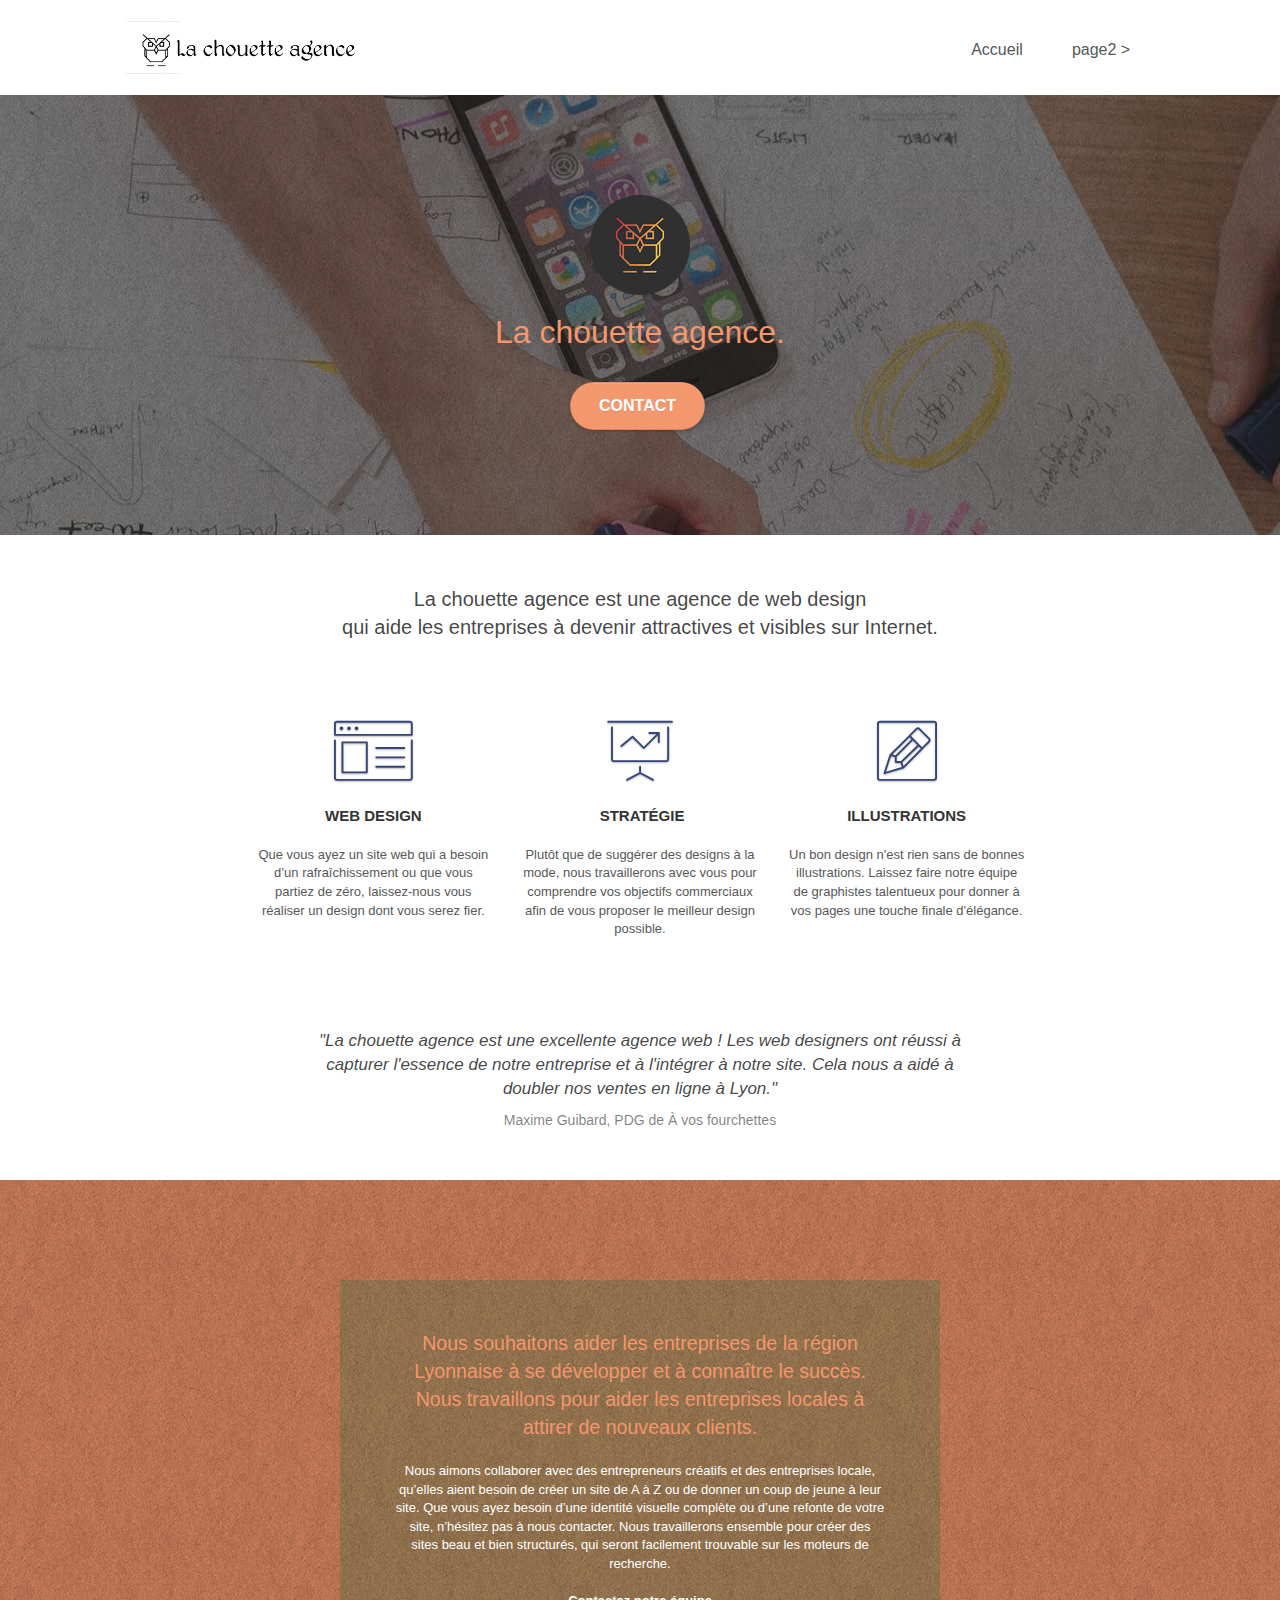
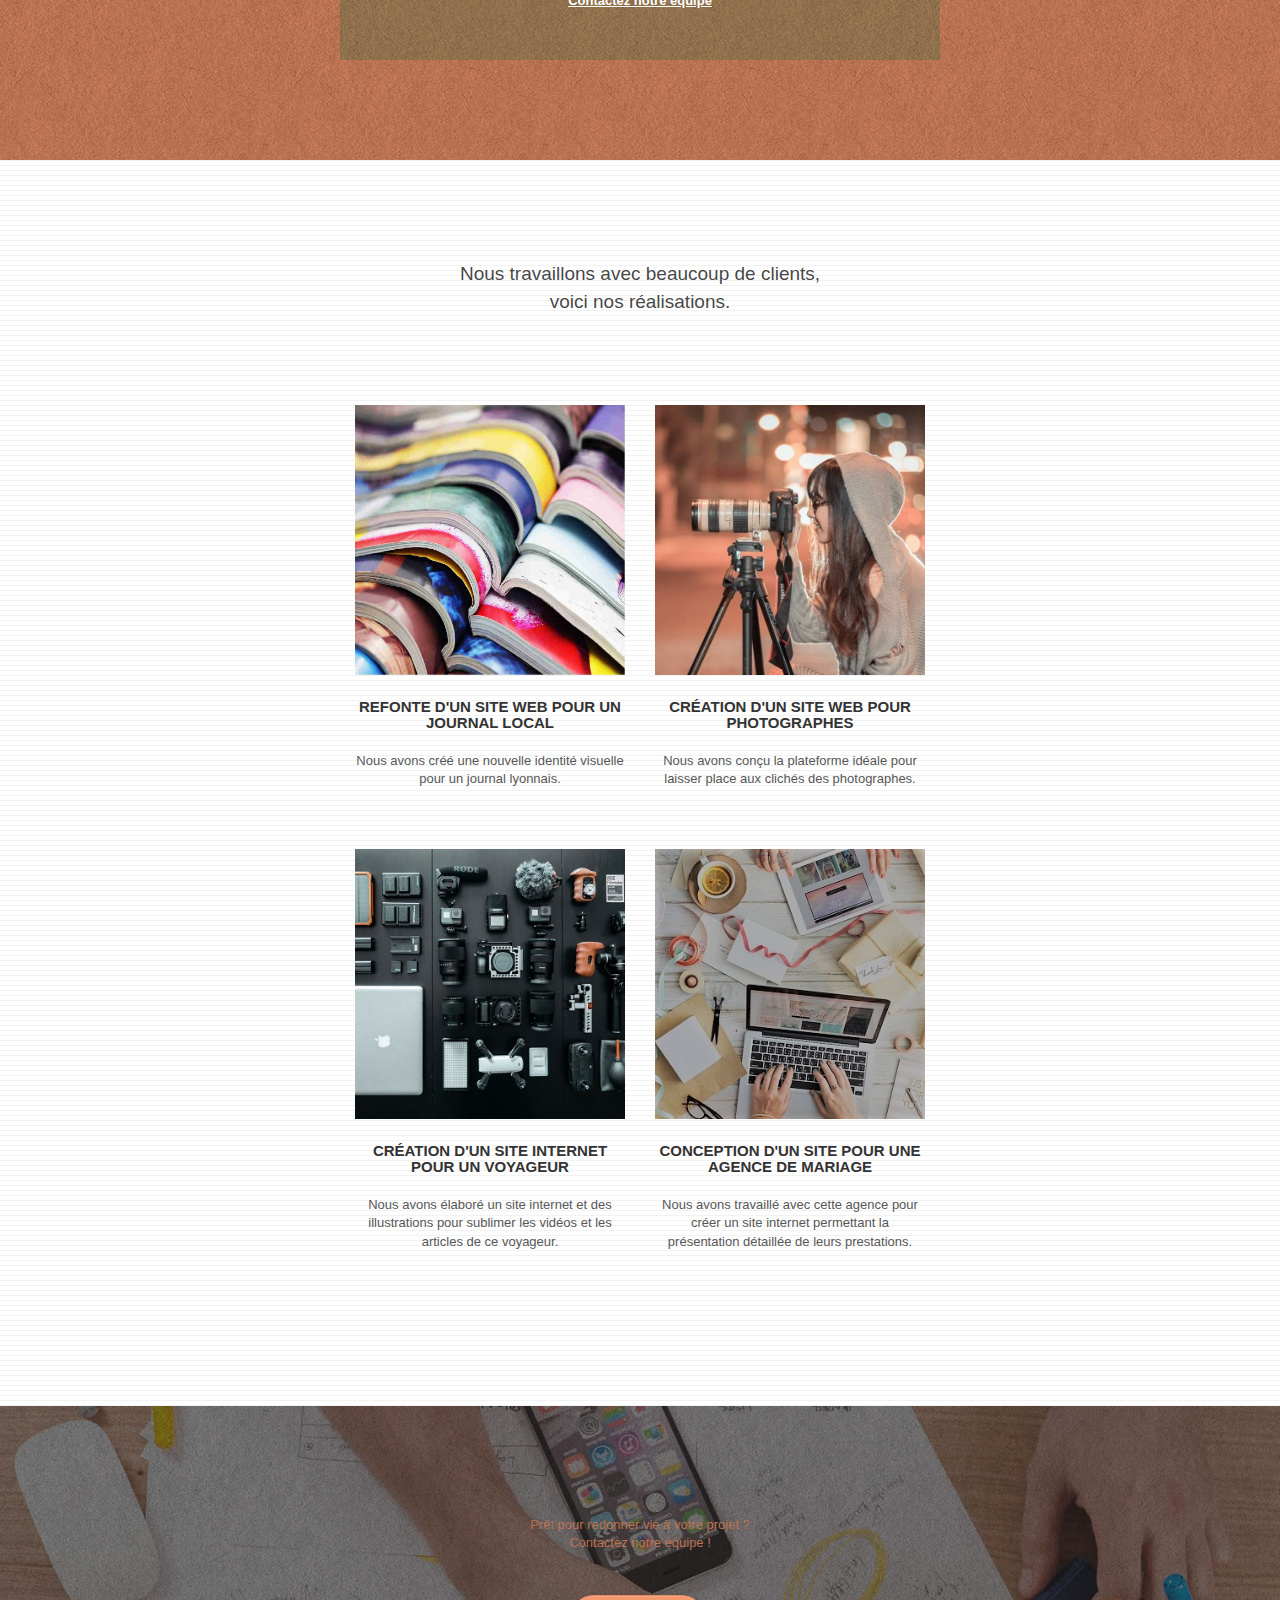
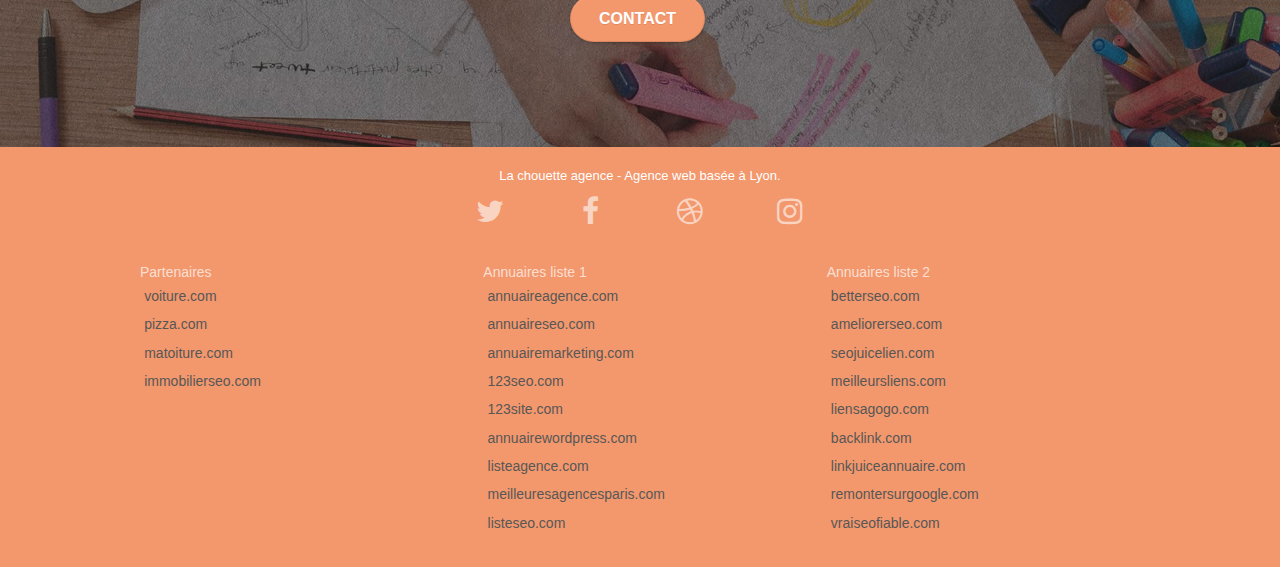
<file: index.html>
<!doctype html>
<html lang="fr">
<head>
    <meta charset="utf-8">

	<title>Web design, la chouette agence</title>

    <meta name="keywords" content="seo, google, site web, site internet, agence design paris, agence design, agence design,agence design,agence design,agence design,agence design,agence design,agence design,agence design">
    <meta name="description" content="La chouette agence est une agence de web design qui aide les entreprises à devenir attractives et visibles sur Internet.">
    <meta name="viewport" content="width=device-width, initial-scale=1.0, viewport-fit=cover">
    <link rel="shortcut icon" type="image/png" href="favicon.jpg">

    
	<link rel="stylesheet" type="text/css" href="./css/bootstrap.css">
	<link rel="stylesheet" type="text/css" href="style.css">
	<link rel="stylesheet" type="text/css" href="./css/font-awesome.css">
	<link rel="stylesheet" type="text/css" href="./css/et-line.css">
			
</head>
<body>
<!-- Principal conteneur -->
<div class="page-container">
    
<!-- bloc-0 -->
<div class="bloc bgc-white l-bloc " id="bloc-0">
	<div class="container bloc-sm">

		<nav class="navbar row">
			<div class="navbar-header">
				<div class="keywords" style="color:#cccccc;font-size:1px;">Agence web à paris, stratégie web, web design, illustrations, design de site web, site web, web, internet, site internet, site</div>
				<a aria-label="accéder à la page d'accueil du site" class="navbar-brand" href="index.html"><img src="img/imgcompressed/la-chouette-agence-c.png" alt="paris web design logo agence web meilleure agence" height="40" /></a>
				<div class="keywords" style="color:#cccccc;font-size:1px;">Agence web à paris, stratégie web, web design, illustrations, design de site web, site web, web, internet, site internet, site</div>
				<button id="nav-toggle" type="button" class="ui-navbar-toggle navbar-toggle" data-toggle="collapse" data-target=".navbar-1">
					<span class="sr-only">Toggle navigation</span><span class="icon-bar"></span><span class="icon-bar"></span><span class="icon-bar"></span>
				</button>
			</div>
			<div class="collapse navbar-collapse navbar-1 special-dropdown-nav">
				<ul class="site-navigation nav navbar-nav">
					<li>
						<a aria-label="accéder à la page d'accueil du site" href="index.html">Accueil</a>
					</li>
					<li>
					</li>
					<li>
						<a aria-label="accéder au formulaire pour contacter l'agence" href="page2.html">page2 &gt;</a>
					</li>
				</ul>
			</div>
		</nav>
	</div>
</div>
<!-- bloc-0 END -->

<!-- bloc-1-presentation -->
<div class="bloc bgc-dark-slate-blue bg-banniere d-bloc bg-t-edge bloc-bg-texture texture-paper b-parallax" id="bloc-1-hero">
	<div class="container bloc-lg">
		<div class="row tight-width-whitespace">
			<div class="col-sm-12">
				<img src="img/imgcompressed/logo-c.png" class="center-block image-resize-mode" width="100" alt="La chouette agence, agence web paris, création logo paris" />
				<h1 class="text-center hero-bloc-text tc-white ">
					La chouette agence.
				</h1>
				<div class="text-center">
					<a aria-label="accéder au formulaire pour contacter l'agence" href="page2.html" class="btn btn-lg btn-clean btn-rd cta-hero btn-atomic-tangerine" id="cta-hero">Contact</a>
				</div>
			</div>
		</div>
	</div>
</div>
<!-- bloc-1-presentation END -->

<!-- bloc-2-services -->
<div class="bloc bgc-white l-bloc" id="bloc-2-services">
	<div class="container bloc-md">
		<div class="row">
			<div class="col-sm-12 text-center">
				<div class="descriptionagence">La chouette agence est une agence de web design <br> qui aide les entreprises à devenir attractives et visibles sur Internet.</div>
			</div>
		</div>
		<div class="row voffset-lg med-width-whitespace">
			<div class="col-sm-4">
				<div class="text-center">
					<span class="et-icon-browser sm-shadow icon-dark-slate-blue icons icon-lg"></span>
				</div>
				<h2 class="mg-md text-center">
					Web design
				</h2>
				<p class="text-center ">
					Que vous ayez un site web qui a besoin d&rsquo;un rafraîchissement ou que vous partiez de zéro, laissez-nous vous réaliser un design dont vous serez fier.
				</p>
			</div>
			<div class="col-sm-4">
				<div class="text-center">
					<span class="et-icon-presentation sm-shadow icon-dark-slate-blue icons icon-lg"></span>
				</div>
				<h2 class="mg-md text-center">
					&nbsp;Stratégie
				</h2>
				<p class="text-center ">
					Plutôt que de suggérer des designs à la mode, nous travaillerons avec vous pour comprendre vos objectifs commerciaux afin de vous proposer le meilleur design possible.<br>
				</p>
			</div>
			<div class="col-sm-4">
				<div class="text-center">
					<span class="et-icon-edit sm-shadow icon-dark-slate-blue icons icon-lg"></span>
				</div>
				<h2 class="mg-md text-center">
					Illustrations
				</h2>
				<p class="text-center ">
					Un bon design n'est rien sans de bonnes illustrations. Laissez faire notre équipe de graphistes talentueux pour donner à vos pages une touche finale d'élégance.
				</p>
			</div>
		</div>
		<div class="row voffset-lg voffset">
			<div class="col-xs-12 col-md-8 col-md-offset-2 text-center">
				<div class="temoignage">"La chouette agence est une excellente agence web ! Les web designers ont réussi à capturer l'essence de notre entreprise 
					et à l'intégrer à notre site. Cela nous a aidé à doubler nos ventes en ligne à Lyon."</div>
				<div class="nomtemoin">Maxime Guibard, PDG de À vos fourchettes</div>

			</div>
		</div>
	</div>
</div>
<!-- bloc-2-services END -->

<!-- bloc-3-what-i-do -->
<div class="bloc tc-white bgc-atomic-tangerine bg-presentation d-bloc bloc-bg-texture texture-paper b-parallax" id="bloc-3-what-i-do">
	<div class="container bloc-lg">
		<div class="row tight-width-whitespace black-background">
			<div class="col-sm-12">
				<p class="mg-md text-center tc-white p1">
					Nous souhaitons aider les entreprises de la région Lyonnaise à se développer et à connaître le succès. Nous travaillons pour aider les entreprises locales à attirer de nouveaux clients.<br>
				</p>
				<p class="text-center white">
					Nous aimons collaborer avec des entrepreneurs créatifs et des entreprises locale, qu’elles aient besoin de créer un site de A à Z ou de donner un coup de jeune à leur site. Que vous ayez besoin d’une identité visuelle complète ou d’une refonte de votre site, n’hésitez pas à nous contacter. Nous travaillerons ensemble pour créer des sites beau et bien structurés, qui seront facilement trouvable sur les moteurs de recherche. <br><br>
					<a aria-label="accéder au formulaire pour contacter l'agence" class="ltc-white bold-link" href="page2.html">Contactez notre équipe</a><br>
				</p>
			</div>
		</div>
	</div>
</div>
<!-- bloc-3-what-i-do END -->

<!-- bloc-4-portfolio -->
<div class="bloc bgc-white bg-lines-h2-bg bg-repeat l-bloc" id="bloc-4-portfolio">
	<div class="container bloc-lg">
		<div class="row">
			<div class="col-sm-12 text-center">
				<div class="clients">Nous travaillons avec beaucoup de clients, <br> voici nos réalisations.</div>
			</div>
		</div>
		<div class="row tight-width-whitespace portfolio-row">
			<div class="col-sm-6">
				<a aria-label="afficher l'image en plus grand" href="#" data-lightbox="img/imgcompressed/1c.jpg" data-gallery-id="gallery-1" data-caption="Refonte d'un site web pour un journal local" data-frame="snapshot-lb"><img src="img/imgcompressed/1c.jpg" alt="paris web design logo agence web meilleure agence et refonte site web journal" class="img-responsive portfolio-thumb" /></a>
				<h3 class="mg-md text-center">
					Refonte d'un site web pour un journal local
				</h3>
				<p class="text-center">
					Nous avons créé une nouvelle identité visuelle pour un journal lyonnais.
				</p>
			</div>
			<div class="col-sm-6">
				<a aria-label="afficher l'image en plus grand" href="#" data-lightbox="img/imgcompressed/2c.jpg" data-gallery-id="gallery-1" data-caption="Création d'un site web pour photographes" data-frame="snapshot-lb"><img src="img/imgcompressed/2c.jpg" class="img-responsive portfolio-thumb" alt="paris web design logo agence web meilleure agence, Création d'un site web pour photographes" /></a>
				<h3 class="mg-md text-center">
					Création d'un site web pour photographes
				</h3>
				<p class="text-center">
					Nous avons conçu la plateforme idéale pour laisser place aux clichés des photographes.
				</p>
			</div>
		</div>
		<div class="row tight-width-whitespace portfolio-row">
			<div class="col-sm-6">
				<a aria-label="afficher l'image en plus grand" href="#" data-lightbox="img/imgcompressed/3c.jpg" data-gallery-id="gallery-1" data-caption="Création d'un site internet pour un voyageur" data-frame="snapshot-lb"><img src="img/imgcompressed/3c.jpg" class="img-responsive portfolio-thumb" alt="paris web design logo agence web meilleure agence, Création d'un site web pour voyageur"/></a>
				<h3 class="mg-md text-center">
					Création d'un site internet pour un voyageur
				</h3>
				<p class="text-center">
					Nous avons élaboré un site internet et des illustrations pour sublimer les vidéos et les articles de ce voyageur.
				</p>
			</div>
			<div class="col-sm-6">
				<a aria-label="afficher l'image en plus grand" href="#" data-lightbox="img/imgcompressed/4c.jpg" data-gallery-id="gallery-1" data-caption="Conception d'un site pour une agence de mariage" data-frame="snapshot-lb"><img src="img/imgcompressed/4c.jpg" class="img-responsive portfolio-thumb" alt="paris web design logo agence web meilleure agence, Création d'un site web pour agence de mariage" /></a>
				<h3 class="mg-md text-center">
					Conception d'un site pour une agence de mariage
				</h3>
				<p class="text-center">
					Nous avons travaillé avec cette agence pour créer un site internet permettant la présentation détaillée de leurs prestations.
				</p>
			</div>
		</div>
	</div>
</div>
<!-- bloc-4-portfolio END -->

<!-- bloc-5-cta -->
<div class="bloc bgc-dark-slate-blue bg-banniere d-bloc bloc-bg-texture texture-paper" id="bloc-5-cta">
	<div class="container bloc-lg">
		<div class="row">
			<p class="mg-md text-center tc-white">
				Prêt pour redonner vie à votre projet ?<br>Contactez notre équipe !
			</p>
			<div class="col-sm-12 text-center">
				<a aria-label="accéder au formulaire pour contacter l'agence" href="page2.html" class="btn btn-atomic-tangerine btn-clean btn-rd btn-lg cta-hero">Contact</a>
			</div>
		</div>
	</div>
</div>
<!-- bloc-5-cta END -->

<!-- Footer - bloc-8 -->
<div class="bloc bgc-atomic-tangerine d-bloc" id="bloc-8">
	<div class="container bloc-sm">
		<div class="row">
			<div class="col-sm-12">
				<p class="text-center white">
					La chouette agence - Agence web basée à Lyon.<br>
				</p>
				<div class="row row-no-gutters social">
					<div class="col-sm-3">
						<div class="text-center">
							<a aria-label="accéder à la page Twitter de l'agence" class="social" href="index.html"><span class="fa fa-twitter icon-md"></span></a>
						</div>
					</div>
					<div class="col-sm-3">
						<div class="text-center">
							<a aria-label="accéder à la page Facebook de l'agence" class="social" href="index.html"><span class="fa fa-facebook icon-md"></span></a>
						</div>
					</div>
					<div class="col-sm-3">
						<div class="text-center">
							<a aria-label="accéder à la page Dribble de l'agence" class="social" href="index.html"><span class="fa fa-dribbble icon-md"></span></a>
						</div>
					</div>
					<div class="col-sm-3">
						<div class="text-center">
							<a aria-label="accéder à la page Instagram de l'agence" class="social" href="index.html"><span class="fa fa-instagram icon-md"></span></a>
						</div>
					</div>

				</div>
				<div class="row">
					<div class="col-sm-4">
						Partenaires
							<ul>
								<li><a href="voiture.com">voiture.com</a></li>
								<li><a href="pizza.com">pizza.com</a></li>
								<li><a href="matoiture.com">matoiture.com</a></li>
								<li><a href="immobilierseo.com">immobilierseo.com</a></li>
							</ul>		
					</div>
					<div class="col-sm-4">
						Annuaires liste 1
						<ul>
							<li><a href="annuaireagence.com">annuaireagence.com</a></li>
							<li><a href="annuaireseo.com">annuaireseo.com</a></li>
							<li><a href="annuairemarketing.com">annuairemarketing.com</a></li>
							<li><a href="123seoture.com">123seo.com</a></li>
							<li><a href="123site.com">123site.com</a></li>
							<li><a href="annuairewordpress.com">annuairewordpress.com</a></li>
							<li><a href="listeagence.com">listeagence.com</a></li>
							<li><a href="meilleuresagencesparis.com">meilleuresagencesparis.com</a></li>
							<li><a href="listeseo.com">listeseo.com</a></li>
						</ul>
					</div>
					<div class="col-sm-4">
						Annuaires liste 2
						<ul>
							<li><a href="betterseo.com">betterseo.com</a></li>
							<li><a href="ameliorerseo.com">ameliorerseo.com</a></li>
							<li><a href="seojuicelien.com">seojuicelien.com</a></li>
							<li><a href="meilleursliens.com">meilleursliens.com</a></li>
							<li><a href="liensagogo.com">liensagogo.com</a></li>
							<li><a href="backlink.com">backlink.com</a></li>
							<li><a href="linkjuiceannuaire.com">linkjuiceannuaire.com</a></li>
							<li><a href="remontersurgoogle.com">remontersurgoogle.com</a></li>
							<li><a href="vraiseofiable.com">vraiseofiable.com</a></li>
						</ul>
					</div>
				</div>
			</div>
		</div>
	</div>
</div>
<!-- Footer - bloc-8 END -->

</div>
<!-- Principal conteneur END -->
    
<script src="./js/jquery-2.1.0.js"></script>
<script src="./js/bootstrap.js"></script>
<script src="./js/blocs.js"></script>
<script src="./js/jquery.touchSwipe.js" defer></script>
<script src="./js/gmaps.js"></script>


</body>
</html>
</file>
<file: style.css>
body {
    margin: 0;
    padding: 0;
    background: #FFF;
    overflow-x: hidden;
    -webkit-font-smoothing: antialiased;
    -moz-osx-font-smoothing: grayscale;
}

a,
button {
    transition: all .3s ease-in-out;
    outline: none!important;
}

a:hover {
    text-decoration: none;
    cursor: pointer;
}

#page-loading-blocs-notifaction {
    position: fixed;
    top: 0;
    bottom: 0;
    width: 100%;
    z-index: 100000;
    background: #FFFFFF url("img/pageload-spinner.gif") no-repeat center center;
}

.bloc {
    width: 100%;
    clear: both;
    background: 50% 50% no-repeat;
    padding: 0 50px;
    -webkit-background-size: cover;
    -moz-background-size: cover;
    -o-background-size: cover;
    background-size: cover;
    position: relative;
}

.bloc .container {
    padding-left: 0;
    padding-right: 0;
}

.bloc-lg {
    padding: 100px 50px;
}

.bloc-md {
    padding: 50px;
}

.bloc-sm {
    padding: 20px 50px;
}

.bg-center,
.bg-l-edge,
.bg-r-edge,
.bg-t-edge,
.bg-b-edge,
.bg-tl-edge,
.bg-bl-edge,
.bg-tr-edge,
.bg-br-edge,
.bg-repeat {
    -webkit-background-size: auto!important;
    -moz-background-size: auto!important;
    -o-background-size: auto!important;
    background-size: auto!important;
}

.bg-repeat {
    background: repeat;
}

.bg-t-edge {
    background: top no-repeat;
}

.bloc-bg-texture::before {
    content: "";
    background-size: 2px 2px;
    position: absolute;
    top: 0;
    bottom: 0;
    left: 0;
    right: 0;
}

.texture-paper::before {
    background: url("img/imgcompressed/texture-paper-c.png");
    background-size: 280px 280px;
}

.b-parallax {
    background-attachment: fixed;
}

.d-bloc {
    color: rgba(255, 255, 255, .7);
}

.d-bloc button:hover {
    color: rgba(255, 255, 255, .9);
}

.d-bloc .icon-round,
.d-bloc .icon-square,
.d-bloc .icon-rounded,
.d-bloc .icon-semi-rounded-a,
.d-bloc .icon-semi-rounded-b {
    border-color: rgba(255, 255, 255, .9);
}

.d-bloc .divider-h span {
    border-color: rgba(255, 255, 255, .2);
}

.d-bloc .a-btn,
.d-bloc .navbar a,
.d-bloc .navbar-brand,
.d-bloc a .icon-sm,
.d-bloc a .icon-md,
.d-bloc a .icon-lg,
.d-bloc a .icon-xl,
.d-bloc h1 a,
.d-bloc h2 a,
.d-bloc h3 a,
.d-bloc h4 a,
.d-bloc h5 a,
.d-bloc h6 a,
.d-bloc p a {
    color: rgba(255, 255, 255, .6);
}

.d-bloc .a-btn:hover,
.d-bloc .navbar a:hover,
.d-bloc .navbar-brand:hover,
.d-bloc a:hover .icon-sm,
.d-bloc a:hover .icon-md,
.d-bloc a:hover .icon-lg,
.d-bloc a:hover .icon-xl,
.d-bloc h1 a:hover,
.d-bloc h2 a:hover,
.d-bloc h3 a:hover,
.d-bloc h4 a:hover,
.d-bloc h5 a:hover,
.d-bloc h6 a:hover,
.d-bloc p a:hover {
    color: rgba(255, 255, 255, 1);
}

.d-bloc .navbar-toggle .icon-bar {
    background: rgba(255, 255, 255, 1);
}

.d-bloc .btn-wire,
.d-bloc .btn-wire:hover {
    color: rgba(255, 255, 255, 1);
    border-color: rgba(255, 255, 255, 1);
}

.d-bloc .panel {
    color: rgba(0, 0, 0, .5);
}

.d-bloc .panel button:hover {
    color: rgba(0, 0, 0, .7);
}

.d-bloc .panel icon {
    border-color: rgba(0, 0, 0, .7);
}

.d-bloc .panel .divider-h span {
    border-color: rgba(0, 0, 0, .1);
}

.d-bloc .panel .a-btn {
    color: rgba(0, 0, 0, .6);
}

.d-bloc .panel .a-btn:hover {
    color: rgba(0, 0, 0, 1);
}

.d-bloc .panel .btn-wire,
.d-bloc .panel .btn-wire:hover {
    color: rgba(0, 0, 0, .7);
    border-color: rgba(0, 0, 0, .3);
}

.d-bloc .panel,
.l-bloc {
    color: rgba(0, 0, 0, .5);
}

.d-bloc .panel button:hover,
.l-bloc button:hover {
    color: rgba(0, 0, 0, .7);
}

.l-bloc .icon-round,
.l-bloc .icon-square,
.l-bloc .icon-rounded,
.l-bloc .icon-semi-rounded-a,
.l-bloc .icon-semi-rounded-b {
    border-color: rgba(0, 0, 0, .7);
}

.d-bloc .panel .divider-h span,
.l-bloc .divider-h span {
    border-color: rgba(0, 0, 0, .1);
}

.d-bloc .panel .a-btn,
.l-bloc .a-btn,
.l-bloc .navbar a,
.l-bloc .navbar-brand,
.l-bloc a .icon-sm,
.l-bloc a .icon-md,
.l-bloc a .icon-lg,
.l-bloc a .icon-xl,
.l-bloc h1 a,
.l-bloc h2 a,
.l-bloc h3 a,
.l-bloc h4 a,
.l-bloc h5 a,
.l-bloc h6 a,
.l-bloc p a {
    color: rgba(0, 0, 0, .6);
}

.d-bloc .panel .a-btn:hover,
.l-bloc .a-btn:hover,
.l-bloc .navbar a:hover,
.l-bloc .navbar-brand:hover,
.l-bloc a:hover .icon-sm,
.l-bloc a:hover .icon-md,
.l-bloc a:hover .icon-lg,
.l-bloc a:hover .icon-xl,
.l-bloc h1 a:hover,
.l-bloc h2 a:hover,
.l-bloc h3 a:hover,
.l-bloc h4 a:hover,
.l-bloc h5 a:hover,
.l-bloc h6 a:hover,
.l-bloc p a:hover {
    color: rgba(0, 0, 0, 1);
}

.l-bloc .navbar-toggle .icon-bar {
    color: rgba(0, 0, 0, .6);
}

.d-bloc .panel .btn-wire,
.d-bloc .panel .btn-wire:hover,
.l-bloc .btn-wire,
.l-bloc .btn-wire:hover {
    color: rgba(0, 0, 0, .7);
    border-color: rgba(0, 0, 0, .3);
}

.voffset {
    margin-top: 30px;
}

.voffset-lg {
    margin-top: 80px;
}

.row-no-gutters {
    margin-right: 0;
    margin-left: 0;
}

.row.row-no-gutters > [class^="col-"],
.row.row-no-gutters > [class*=" col-"] {
    padding-right: 0;
    padding-left: 0;
}

#bloc-1-hero h1 {
    font-size: 32px;
}

.navbar {
    margin-bottom: 0;
    z-index: 1;
}

.navbar-brand {
    height: auto;
    padding: 3px 15px;
    font-size: 25px;
    font-weight: normal;
    font-weight: 600;
    line-height: 44px;
}

.navbar-brand img {
    width:215px;
    height:40px;
    margin: 0 5px 0 0;
    display: inline;
}

.navbar-brand img[src$=svg] {
    min-width: 100px;
}

.nav-center .navbar-brand img {
    margin: 0;
}

.navbar .nav {
    padding-top: 2px;
    margin-right: -16px;
    float: right;
    z-index: 1;
}

.nav > li {
    float: left;
    margin-top: 4px;
    font-size: 16px;
}

.navbar-nav .open .dropdown-menu > li > a {
    text-align: inherit;
}

.nav > li a:hover,
.nav > li a:focus {
    background: transparent;
}

.navbar-toggle {
    margin: 10px 10px 0 0;
    border: 0px;
}

.navbar-toggle:hover {
    background: transparent!important;
}

.navbar-toggle .icon-bar {
    background-color: rgba(0, 0, 0, .5);
    width: 26px;
}

.nav-invert .navbar .nav {
    float: left;
}

.nav-invert .navbar-header,
.nav-invert .navbar-brand {
    float: right;
    position: relative;
    z-index: 2;
}

@media (min-width: 768px) {
    .site-navigation {
        position: absolute;
        top: 50%;
        right: 20px;
        transform: translate(0, -50%);
        -webkit-transform: translateY(-50%);
    }
    .nav > li .dropdown-menu a,
    .nav > li .dropdown-menu a:hover {
        color: #484848;
    }
    .nav-invert .site-navigation {
        left: 0;
        right: 0;
    }
    .nav-center {
        text-align: center;
    }
    .nav-center .navbar-header {
        width: 100%;
    }
    .nav-center .navbar-header,
    .nav-center .navbar-brand,
    .nav-center .nav > li {
        float: none;
        display: inline-block;
    }
    .nav-center .site-navigation {
        position: relative;
        width: 100%;
        right: 0;
        margin-right: 0px;
        margin-top: 20px;
    }
    .nav-center.mini-nav .navbar-toggle {
        float: none;
        margin: 10px auto 0;
    }
}

.nav > li > .dropdown a {
    background: none!important;
    display: block;
    padding: 14px 15px;
}

nav .caret {
    margin: 0 5px;
}

.dropdown-menu .dropdown-menu {
    top: -8px;
    left: 100%;
}

.dropdown-menu .dropmenu-flow-right {
    top: 100%;
    left: 0;
    margin-left: -1px;
    border-top-left-radius: 0;
    border-top-right-radius: 0;
}

.dropdown-menu .dropdown span {
    border: 4px solid black;
    border-top-color: transparent;
    border-right-color: transparent;
    border-bottom-color: transparent;
    margin: 6px -5px 0 0!important;
    float: right;
}

.mg-md {
    margin-top: 10px;
    margin-bottom: 20px;
}

.mg-lg {
    margin-top: 10px;
    margin-bottom: 40px;
}

.btn {
    margin: 0 5px 5px 0;
}

.btn.pull-right {
    margin: 0 0 5px 5px;
}

.btn-d,
.btn-d:hover,
.btn-d:focus {
    color: #FFF;
    background: rgba(0, 0, 0, .3);
}

button {
    outline: none!important;
}

.btn-rd {
    border-radius: 40px;
}

.btn-clean {
    border: 1px solid rgba(0, 0, 0, .08);
    border-bottom-color: rgba(0, 0, 0, .1);
    text-shadow: 0 1px 0 rgba(0, 0, 1, .1);
    box-shadow: 0 1px 3px rgba(0, 0, 1, .25), inset 0 1px 0 0 rgba(255, 255, 255, .15);
}

.icon-md {
    font-size: 30px!important;
}

.icon-lg {
    font-size: 60px!important;
}

.sm-shadow {
    text-shadow: 0 1px 2px rgba(0, 0, 0, .3);
}

.panel-sq,
.panel-sq .panel-heading,
.panel-sq .panel-footer {
    border-radius: 0;
}

.panel-rd {
    border-radius: 30px;
}

.panel-rd .panel-heading {
    border-radius: 29px 29px 0 0;
}

.panel-rd .panel-footer {
    border-radius: 0 0 29px 29px;
}

.form-control {
    border-color: rgba(0, 0, 0, .1);
    box-shadow: none;
}

.scrollToTop {
    width: 40px;
    height: 40px;
    position: fixed;
    bottom: 20px;
    right: 20px;
    opacity: 0;
    z-index: 500;
    transition: all .3s ease-in-out;
}

.scrollToTop span {
    margin-top: 6px;
}

.showScrollTop {
    font-size: 14px;
    opacity: 1;
}

a[data-lightbox] {
    position: relative;
    display: block;
    text-align: center;
}

a[data-lightbox]:hover::before {
    content: "+";
    font-family: "HelveticaNeue-Light", "Helvetica Neue Light", "Helvetica Neue", Helvetica, Arial;
    font-size: 32px;
    width: 50px;
    height: 50px;
    margin-left: -25px;
    border-radius: 50%;
    background: rgba(0, 0, 0, .6);
    color: #FFF;
    font-weight: 100;
    z-index: 1;
    position: absolute;
    top: 50%;
    transform: translateY(-50%);
    -webkit-transform: translateY(-50%);
}

a[data-lightbox]:hover img {
    opacity: 0.6;
    -webkit-animation-fill-mode: none;
    animation-fill-mode: none;
}

#lightbox-modal {
    display: flex;
    align-items: center;
}

#lightbox-modal .modal-dialog {
    width: 90%;
    max-width: 900px;
    margin: 0 auto 0;
}

#lightbox-modal .modal-dialog img {
    max-height: 90vh;
    margin: 0 auto;
}

.lightbox-caption {
    padding: 20px;
    color: #FFF;
    background: rgba(0, 0, 0, .5);
    position: absolute;
    left: 15px;
    right: 15px;
    bottom: 5px;
}

.close-lightbox {
    color: #FFF;
    font-size: 30px;
    position: absolute;
    top: 20px;
    right: 20px;
    z-index: 20;
    background: rgba(0, 0, 0, .5);
    border: none;
    line-height: 30px;
    padding: 0 9px 5px;
    opacity: 0.3;
}

.close-lightbox:hover,
.next-lightbox:hover,
.prev-lightbox:hover {
    opacity: 1.0;
    color: #FFF;
}

.next-lightbox,
.prev-lightbox {
    font-size: 20px;
    color: rgba(255, 255, 255, .9);
    background: rgba(0, 0, 0, .5);
    transition: all .2s ease-in-out;
    position: absolute;
    top: 45%;
    z-index: 1;
    opacity: 0.4;
}

.next-lightbox {
    padding: 6px 8px 1px 13px;
    right: 25px;
}

.prev-lightbox {
    padding: 6px 13px 1px 10px;
    left: 25px;
}

.snapshot-lb .modal-body {
    padding-bottom: 45px;
}

.snapshot-lb .lightbox-caption {
    padding: 0;
    color: rgba(0, 0, 0, .5);
    background: none;
}

h1,
h2,
h3,
h4,
h5,
h6,
p,
label,
.btn,
a {
    font-family: "helvetica";
    font-weight: 400;
    color: #575757!important;
}

.container {
    max-width: 1000px;
}

.hero-bloc-text {
    font-size: 38px;
}

.hero-bloc-text-sub {
    font-size: 36px;
}

.statement-bloc-text {
    line-height: 26px;
    font-style: italic;
    font-size: 20px;
    text-align: center;
    font-weight: lighter;
    max-width: 520px;
    margin: auto auto auto auto;
}

p {
    font-size: 13px;
}

.tight-width-whitespace {
    max-width: 600px;
    margin: auto auto auto auto;
}

.h1 {
    font-size: 20px;
    font-family: "Open Sans";
}

.cta-hero {
    margin-top: 22px;
    color: #FFFFFF!important;
    text-transform: uppercase;
    padding: 12px 28px 12px 28px;
    font-size: 16px;
    font-weight: 700;
}

.social {
    max-width: 400px;
    margin: auto auto auto auto;
}

h2 {
    font-size: 22px;
    line-height: 1.4em;
}

h2, h3 {
    font-size: 15px;
    text-transform: uppercase;
    font-weight: 700;
    color: #333333!important;
}

.med-width-whitespace {
    max-width: 800px;
    margin: auto auto auto auto;
    box-shadow: 0px 0px 0px #000000;
}

h1 {
    color: #333333!important;
}

h4 {
    color: #333333!important;
}

.icons {
    margin-bottom: 14px;
    margin-top: 24px;
}

.white {
    color: #FFFFFF!important;
}

.portfolio-thumb {
    margin-bottom: 24px;
}

.portfolio-row {
    margin-bottom: 44px;
    margin-top: 50px;
}

.avatar {
    box-shadow: 0px 4px 9px rgba(0, 0, 0, 0.3);
}

.black-background {
    background-color: rgba(165, 147, 99, 0.7);
    padding: 40px 40px 40px 40px;
}

.bold-link {
    font-weight: 900;
    text-decoration: underline!important;
}

.bgc-white {
    background-color: #FFFFFF;
}

.bgc-dark-slate-blue {
    background-color: #364577;
}

.bgc-atomic-tangerine {
    background-color: #F3976C;
}

.tc-white {
    color: #F3976C!important;
}

.btn-atomic-tangerine {
    background: #F3976C;
    color: #FFFFFF!important;
}

.btn-atomic-tangerine:hover {
    background: #c27956!important;
    color: #FFFFFF!important;
}

.ltc-white {
    color: #FFFFFF!important;
}

.ltc-white:hover {
    color: #cccccc!important;
}

.ltc-atomic-tangerine {
    color: #F3976C!important;
}

.ltc-atomic-tangerine:hover {
    color: #c27956!important;
}

.icon-dark-slate-blue {
    color: #364577!important;
    border-color: #364577!important;
}

.bg-dots-bg {
    background-image: url("img/dots-bg.png");
}

.bg-lines-h2-bg {
    background-image: url("img/lines-h2-bg.png");
}

.bg-banniere {
    background-image: url("img/imgcompressed/la-chouette-agence-banniere-c.jpg");
}

.bg-presentation {
    background-image: url("img/imgcompressed/converted-image-de-presentation-c.jpg");
}

@media (max-width: 1024px) {
    .bloc {
        padding-left: 20px;
        padding-right: 20px;
    }
    .bloc.full-width-bloc,
    .bloc-tile-2.full-width-bloc .container,
    .bloc-tile-3.full-width-bloc .container,
    .bloc-tile-4.full-width-bloc .container {
        padding-left: 0;
        padding-right: 0;
    }
}

@media (max-width: 992px) and (min-width: 768px) {
    .navbar .nav {
        max-width: 80%
    }
    .nav-center.navbar .nav {
        max-width: 100%
    }
}

@media only screen and (min-device-width: 768px) and (max-device-width: 1024px) and (orientation: landscape) {
    .b-parallax {
        background-attachment: scroll;
    }
}

@media only screen and (min-device-width: 1024px) and (max-device-width: 1366px) and (-webkit-min-device-pixel-ratio: 1.5) {
    .b-parallax {
        background-attachment: scroll;
    }
}

@media (max-width: 991px) {
    .container {
        width: 100%;
    }
    .b-parallax {
        background-attachment: scroll;
    }
    .page-container,
    #hero-bloc {
        overflow-x: hidden;
        position: relative;
    }
    .bloc {
        padding-left: constant(safe-area-inset-left);
        padding-right: constant(safe-area-inset-right);
    }
    .bloc-group,
    .bloc-group .bloc {
        display: block;
        width: 100%;
    }
    .bloc-fill-screen .fill-bloc-top-edge,
    .bloc-fill-screen .fill-bloc-bottom-edge {
        padding: 0 20px;
        padding-left: constant(safe-area-inset-left);
        padding-right: constant(safe-area-inset-right);
    }
}

@media (max-width: 767px) {
    .page-container {
        overflow-x: hidden;
        position: relative;
    }
    h1,
    h2,
    h3,
    h4,
    h5,
    h6,
    p,
    #disqus_thread {
        padding-left: 10px!important;
        padding-right: 10px!important;
    }
    .b-parallax {
        background-attachment: scroll;
    }
    .navbar .nav {
        padding-top: 0;
        border-top: 1px solid rgba(0, 0, 0, .2);
        float: none!important;
    }
    .navbar.row {
        margin-left: 0;
        margin-right: 0;
    }
    .site-navigation {
        position: inherit;
        transform: none;
        -webkit-transform: none;
        -ms-transform: none;
    }
    .nav > li {
        margin-top: 0;
        border-bottom: 1px solid rgba(0, 0, 0, .1);
        background: rgba(0, 0, 0, .05);
        text-align: left;
        padding-left: 15px;
        width: 100%;
    }
    .nav > li:hover {
        background: rgba(0, 0, 0, .08);
    }
    .dropdown .dropdown a .caret {
        float: none;
        margin: 5px 0 0 10px!important;
        border: 4px solid black;
        border-bottom-color: transparent;
        border-right-color: transparent;
        border-left-color: transparent;
    }
    #hero-bloc .navbar .nav {
        background: rgba(0, 0, 0, .8);
    }
    #hero-bloc .navbar .nav a {
        color: rgba(255, 255, 255, .6);
    }
    .hero {
        padding: 50px 0;
    }
    .hero-nav {
        left: -1px;
        right: -1px;
    }
    .navbar-collapse {
        padding: 0;
        overflow-x: hidden;
        -webkit-box-shadow: none;
        box-shadow: none;
    }
    .nav-invert .navbar-header {
        float: none;
        width: 100%;
    }
    .nav-invert .navbar-toggle {
        float: left;
        margin-left: 10px;
    }
    .bloc {
        padding-left: 0;
        padding-right: 0;
    }
    .bloc-xxl,
    .bloc-xl,
    .bloc-lg {
        padding: 40px 0;
    }
    .bloc-sm,
    .bloc-md {
        padding-left: 0;
        padding-right: 0;
    }
    .bloc-tile-2 .container,
    .bloc-tile-3 .container,
    .bloc-tile-4 .container,
    .bloc-fill-screen .fill-bloc-top-edge,
    .bloc-fill-screen .fill-bloc-bottom-edge {
        padding-left: 0;
        padding-right: 0;
    }
    .a-block {
        padding: 0 10px;
    }
    .btn-dwn {
        display: none;
    }
    .voffset {
        margin-top: 5px;
    }
    .voffset-md {
        margin-top: 20px;
    }
    .voffset-lg {
        margin-top: 30px;
    }
    form {
        padding: 5px;
    }
    .close-lightbox {
        display: inline-block;
    }
    .blocsapp-device-iphone5 {
        background-size: 216px 425px;
        padding-top: 60px;
        width: 216px;
        height: 425px;
    }
    .blocsapp-device-iphone5 img {
        width: 180px;
        height: 320px;
    }
}

@media (max-width: 400px) {
    .bloc {
        padding-left: 0;
        padding-right: 0;
    }
}

@media (max-width: 767px) {
    .bloc-mob-center-text {
        text-align: center;
    }
}


/* BEGIN SEO */

.temoignage {
    color:rgba(0, 0, 0, 0.741);
    font-style: italic;
    font-size: 17px;
    margin-bottom:0.5em;
}

.descriptionagence {
    color:rgba(0, 0, 0, 0.741);
    font-size:20px;
    text-align: center;
    margin-bottom: 1em;
}

.clients {
font-size: 19px;
color:rgba(0, 0, 0, 0.741);
margin-bottom:40px;
}

.col-sm-4 {
    margin-top:2.5em;
}

.col-sm-4 ul {
padding-left: 0;
}

.col-sm-4 li {
padding:0.3em;

list-style: none;
}

.site-navigation li {
padding:0.3em;
}


@media (min-width:767px) {
.col-sm-6 img {
 width:270px;
 height:270px;
} }

@media (max-width:767px) {
.portfolio-row {
margin-bottom:0;
margin-top:0;
}
.col-sm-6 {
margin-bottom:50px;
}
.col-sm-6 img {
margin-left: auto;
margin-right: auto;
width:300px;
height:300px;
object-fit: cover;
}
}

.p1 {
    font-size: 1.4em;
}

.col-sm-12 img {
width:100px;
height:100px;
}
</file>
<file: css/et-line.css>
@font-face {
    font-family: et-line;
    src: url(../fonts/et-line.eot);
    src: url(../fonts/et-line.eot?#iefix) format('embedded-opentype'), url(../fonts/et-line.woff) format('woff'), url(../fonts/et-line.ttf) format('truetype'), url(../fonts/et-line.svg#et-line) format('svg');
    font-weight: 400;
    font-style: normal
}

.et-icon-adjustments,
.et-icon-alarmclock,
.et-icon-anchor,
.et-icon-aperture,
.et-icon-attachment,
.et-icon-bargraph,
.et-icon-basket,
.et-icon-beaker,
.et-icon-bike,
.et-icon-book-open,
.et-icon-briefcase,
.et-icon-browser,
.et-icon-calendar,
.et-icon-camera,
.et-icon-caution,
.et-icon-chat,
.et-icon-circle-compass,
.et-icon-clipboard,
.et-icon-clock,
.et-icon-cloud,
.et-icon-compass,
.et-icon-desktop,
.et-icon-dial,
.et-icon-document,
.et-icon-documents,
.et-icon-download,
.et-icon-dribbble,
.et-icon-edit,
.et-icon-envelope,
.et-icon-expand,
.et-icon-facebook,
.et-icon-flag,
.et-icon-focus,
.et-icon-gears,
.et-icon-genius,
.et-icon-gift,
.et-icon-global,
.et-icon-globe,
.et-icon-googleplus,
.et-icon-grid,
.et-icon-happy,
.et-icon-hazardous,
.et-icon-heart,
.et-icon-hotairballoon,
.et-icon-hourglass,
.et-icon-key,
.et-icon-laptop,
.et-icon-layers,
.et-icon-lifesaver,
.et-icon-lightbulb,
.et-icon-linegraph,
.et-icon-linkedin,
.et-icon-lock,
.et-icon-magnifying-glass,
.et-icon-map,
.et-icon-map-pin,
.et-icon-megaphone,
.et-icon-mic,
.et-icon-mobile,
.et-icon-newspaper,
.et-icon-notebook,
.et-icon-paintbrush,
.et-icon-paperclip,
.et-icon-pencil,
.et-icon-phone,
.et-icon-picture,
.et-icon-pictures,
.et-icon-piechart,
.et-icon-presentation,
.et-icon-pricetags,
.et-icon-printer,
.et-icon-profile-female,
.et-icon-profile-male,
.et-icon-puzzle,
.et-icon-quote,
.et-icon-recycle,
.et-icon-refresh,
.et-icon-ribbon,
.et-icon-rss,
.et-icon-sad,
.et-icon-scissors,
.et-icon-scope,
.et-icon-search,
.et-icon-shield,
.et-icon-speedometer,
.et-icon-strategy,
.et-icon-streetsign,
.et-icon-tablet,
.et-icon-target,
.et-icon-telescope,
.et-icon-toolbox,
.et-icon-tools,
.et-icon-tools-2,
.et-icon-trophy,
.et-icon-tumblr,
.et-icon-twitter,
.et-icon-upload,
.et-icon-video,
.et-icon-wallet,
.et-icon-wine {
    font-family: et-line;
    speak: none;
    font-style: normal;
    font-weight: 400;
    font-variant: normal;
    text-transform: none;
    line-height: 1;
    -webkit-font-smoothing: antialiased;
    -moz-osx-font-smoothing: grayscale;
    display: inline-block
}

.et-icon-mobile:before {
    content: "\e000"
}

.et-icon-laptop:before {
    content: "\e001"
}

.et-icon-desktop:before {
    content: "\e002"
}

.et-icon-tablet:before {
    content: "\e003"
}

.et-icon-phone:before {
    content: "\e004"
}

.et-icon-document:before {
    content: "\e005"
}

.et-icon-documents:before {
    content: "\e006"
}

.et-icon-search:before {
    content: "\e007"
}

.et-icon-clipboard:before {
    content: "\e008"
}

.et-icon-newspaper:before {
    content: "\e009"
}

.et-icon-notebook:before {
    content: "\e00a"
}

.et-icon-book-open:before {
    content: "\e00b"
}

.et-icon-browser:before {
    content: "\e00c"
}

.et-icon-calendar:before {
    content: "\e00d"
}

.et-icon-presentation:before {
    content: "\e00e"
}

.et-icon-picture:before {
    content: "\e00f"
}

.et-icon-pictures:before {
    content: "\e010"
}

.et-icon-video:before {
    content: "\e011"
}

.et-icon-camera:before {
    content: "\e012"
}

.et-icon-printer:before {
    content: "\e013"
}

.et-icon-toolbox:before {
    content: "\e014"
}

.et-icon-briefcase:before {
    content: "\e015"
}

.et-icon-wallet:before {
    content: "\e016"
}

.et-icon-gift:before {
    content: "\e017"
}

.et-icon-bargraph:before {
    content: "\e018"
}

.et-icon-grid:before {
    content: "\e019"
}

.et-icon-expand:before {
    content: "\e01a"
}

.et-icon-focus:before {
    content: "\e01b"
}

.et-icon-edit:before {
    content: "\e01c"
}

.et-icon-adjustments:before {
    content: "\e01d"
}

.et-icon-ribbon:before {
    content: "\e01e"
}

.et-icon-hourglass:before {
    content: "\e01f"
}

.et-icon-lock:before {
    content: "\e020"
}

.et-icon-megaphone:before {
    content: "\e021"
}

.et-icon-shield:before {
    content: "\e022"
}

.et-icon-trophy:before {
    content: "\e023"
}

.et-icon-flag:before {
    content: "\e024"
}

.et-icon-map:before {
    content: "\e025"
}

.et-icon-puzzle:before {
    content: "\e026"
}

.et-icon-basket:before {
    content: "\e027"
}

.et-icon-envelope:before {
    content: "\e028"
}

.et-icon-streetsign:before {
    content: "\e029"
}

.et-icon-telescope:before {
    content: "\e02a"
}

.et-icon-gears:before {
    content: "\e02b"
}

.et-icon-key:before {
    content: "\e02c"
}

.et-icon-paperclip:before {
    content: "\e02d"
}

.et-icon-attachment:before {
    content: "\e02e"
}

.et-icon-pricetags:before {
    content: "\e02f"
}

.et-icon-lightbulb:before {
    content: "\e030"
}

.et-icon-layers:before {
    content: "\e031"
}

.et-icon-pencil:before {
    content: "\e032"
}

.et-icon-tools:before {
    content: "\e033"
}

.et-icon-tools-2:before {
    content: "\e034"
}

.et-icon-scissors:before {
    content: "\e035"
}

.et-icon-paintbrush:before {
    content: "\e036"
}

.et-icon-magnifying-glass:before {
    content: "\e037"
}

.et-icon-circle-compass:before {
    content: "\e038"
}

.et-icon-linegraph:before {
    content: "\e039"
}

.et-icon-mic:before {
    content: "\e03a"
}

.et-icon-strategy:before {
    content: "\e03b"
}

.et-icon-beaker:before {
    content: "\e03c"
}

.et-icon-caution:before {
    content: "\e03d"
}

.et-icon-recycle:before {
    content: "\e03e"
}

.et-icon-anchor:before {
    content: "\e03f"
}

.et-icon-profile-male:before {
    content: "\e040"
}

.et-icon-profile-female:before {
    content: "\e041"
}

.et-icon-bike:before {
    content: "\e042"
}

.et-icon-wine:before {
    content: "\e043"
}

.et-icon-hotairballoon:before {
    content: "\e044"
}

.et-icon-globe:before {
    content: "\e045"
}

.et-icon-genius:before {
    content: "\e046"
}

.et-icon-map-pin:before {
    content: "\e047"
}

.et-icon-dial:before {
    content: "\e048"
}

.et-icon-chat:before {
    content: "\e049"
}

.et-icon-heart:before {
    content: "\e04a"
}

.et-icon-cloud:before {
    content: "\e04b"
}

.et-icon-upload:before {
    content: "\e04c"
}

.et-icon-download:before {
    content: "\e04d"
}

.et-icon-target:before {
    content: "\e04e"
}

.et-icon-hazardous:before {
    content: "\e04f"
}

.et-icon-piechart:before {
    content: "\e050"
}

.et-icon-speedometer:before {
    content: "\e051"
}

.et-icon-global:before {
    content: "\e052"
}

.et-icon-compass:before {
    content: "\e053"
}

.et-icon-lifesaver:before {
    content: "\e054"
}

.et-icon-clock:before {
    content: "\e055"
}

.et-icon-aperture:before {
    content: "\e056"
}

.et-icon-quote:before {
    content: "\e057"
}

.et-icon-scope:before {
    content: "\e058"
}

.et-icon-alarmclock:before {
    content: "\e059"
}

.et-icon-refresh:before {
    content: "\e05a"
}

.et-icon-happy:before {
    content: "\e05b"
}

.et-icon-sad:before {
    content: "\e05c"
}

.et-icon-facebook:before {
    content: "\e05d"
}

.et-icon-twitter:before {
    content: "\e05e"
}

.et-icon-googleplus:before {
    content: "\e05f"
}

.et-icon-rss:before {
    content: "\e060"
}

.et-icon-tumblr:before {
    content: "\e061"
}

.et-icon-linkedin:before {
    content: "\e062"
}

.et-icon-dribbble:before {
    content: "\e063"
}
</file>
